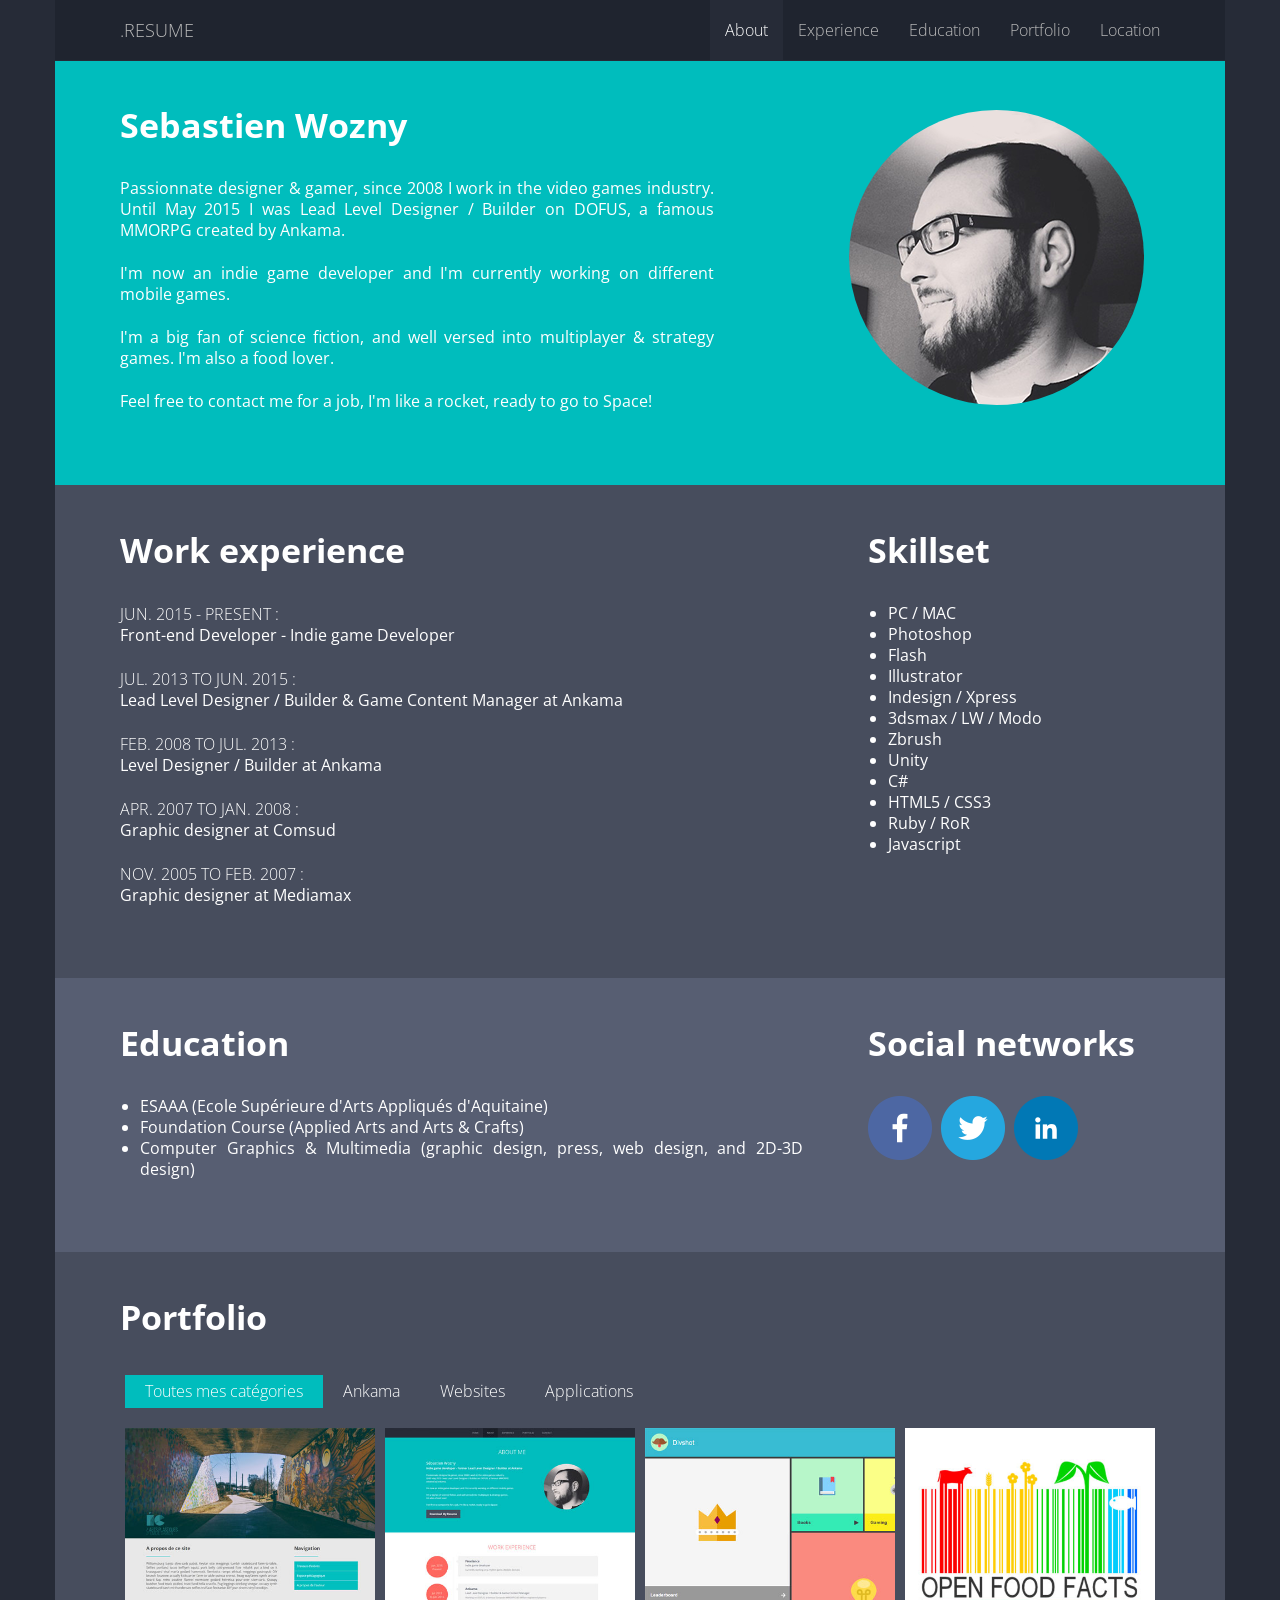
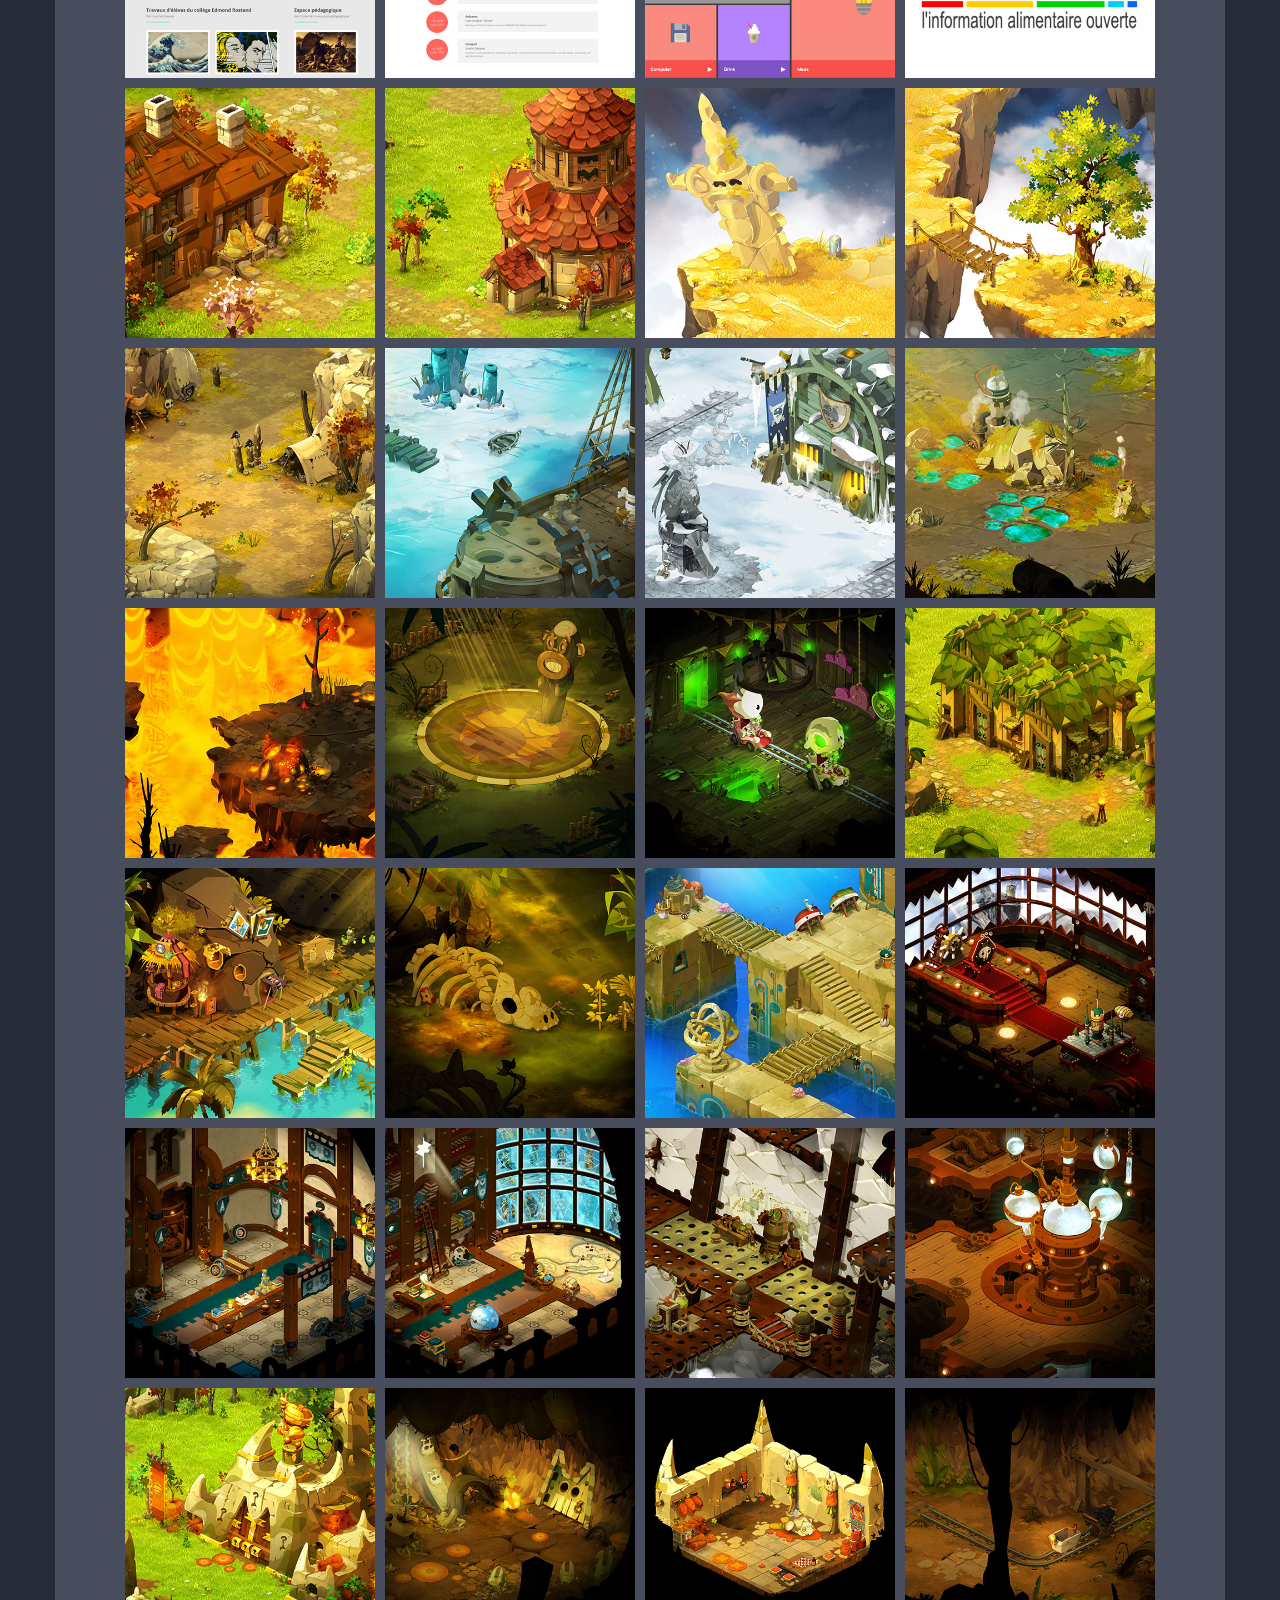
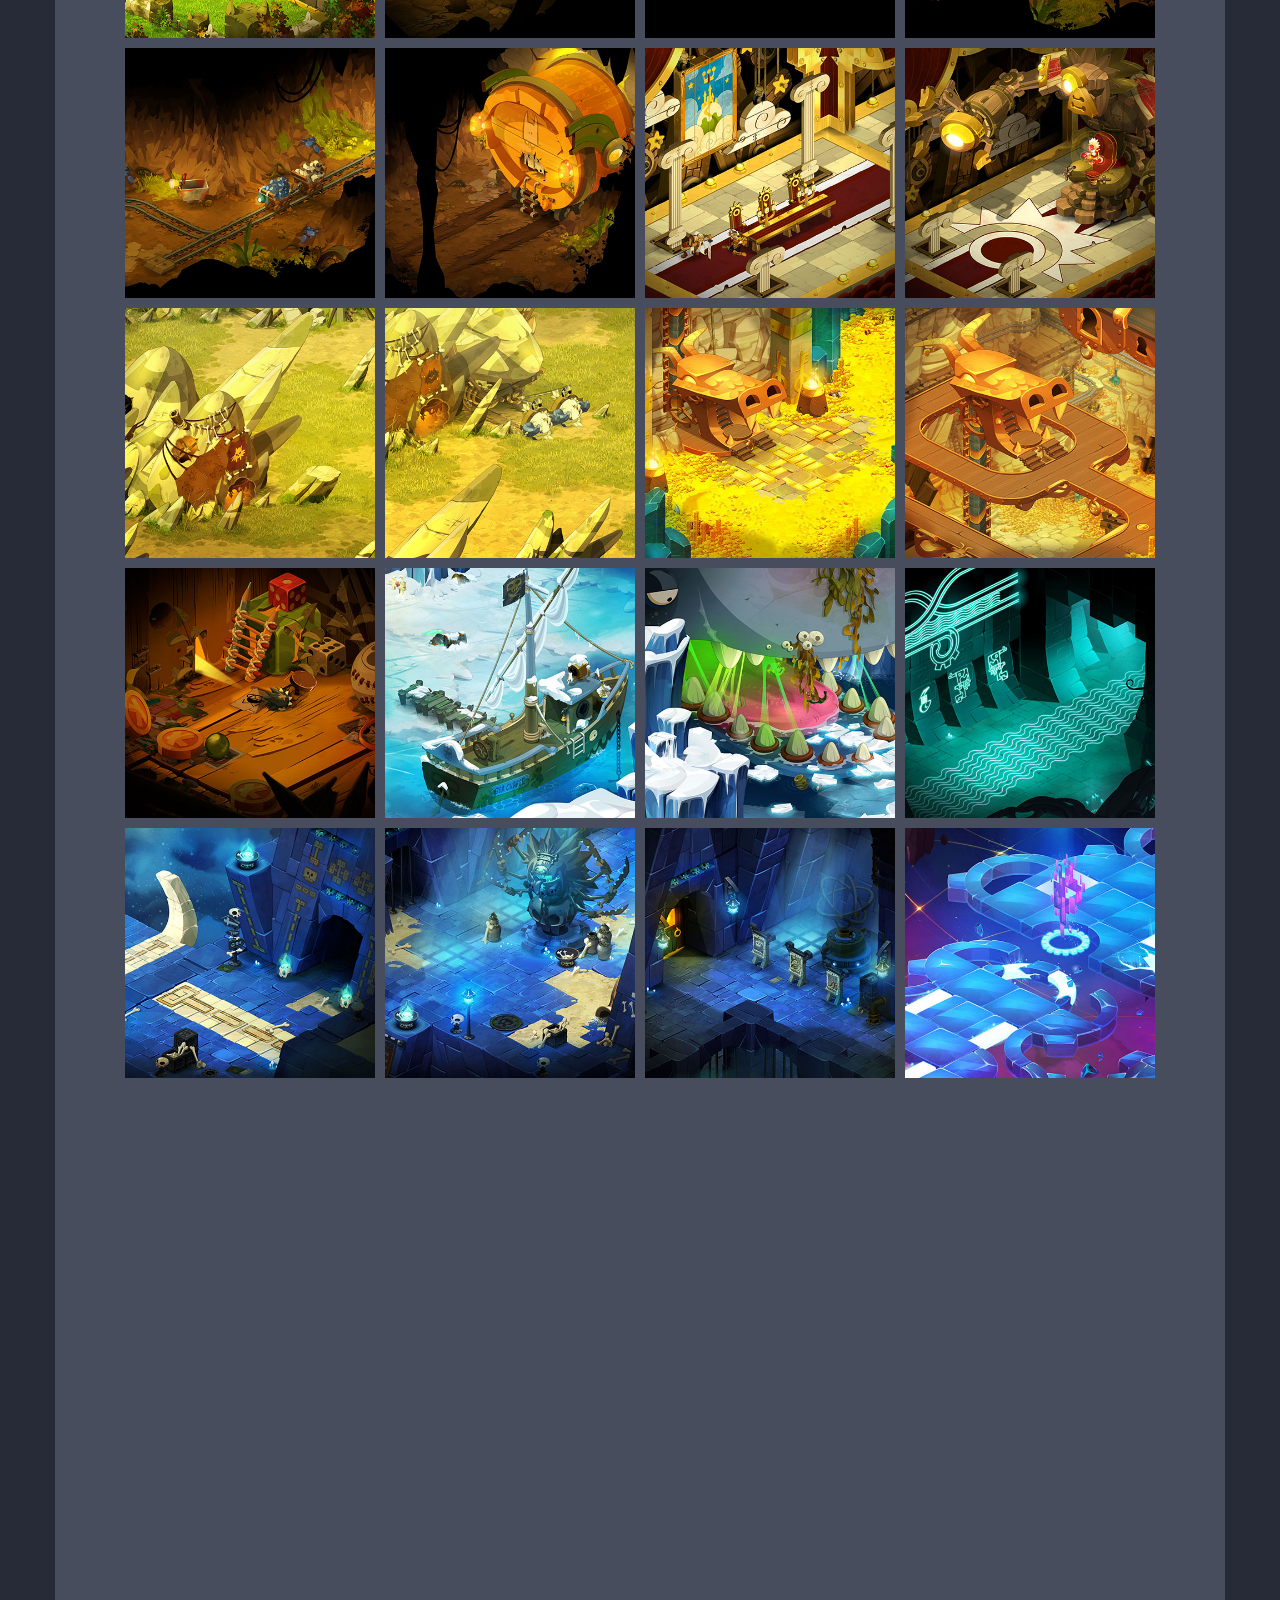
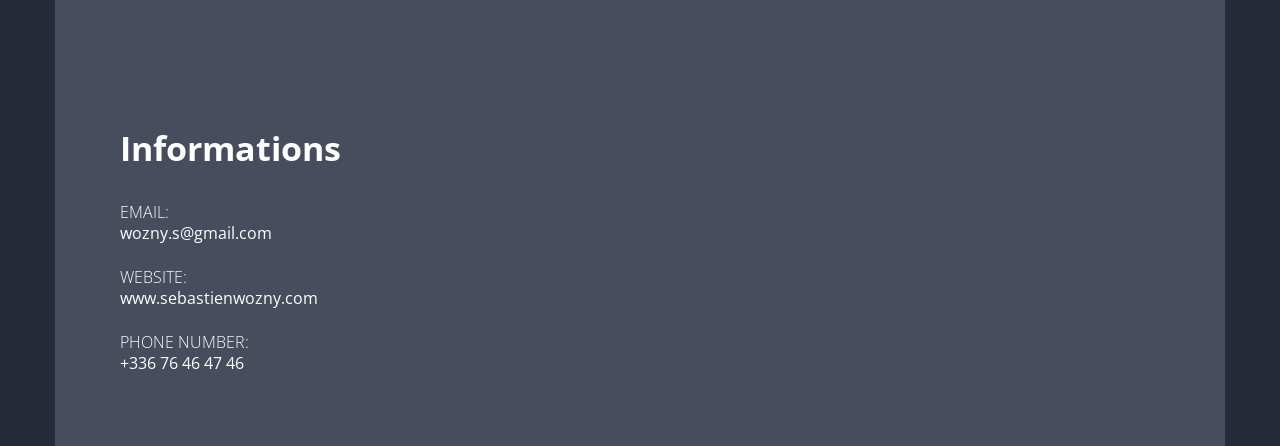
<file: Files_CV/index.html>
<!DOCTYPE html>
<html lang="en">
  <head>
    <meta charset="utf-8">
    <meta http-equiv="X-UA-Compatible" content="IE=edge">
    <meta name="viewport" content="width=device-width, initial-scale=1">
    <title>.Resume</title>
    <link href='https://fonts.googleapis.com/css?family=Open+Sans:400,600,700,600italic,400italic' rel='stylesheet' type='text/css'>
    <link href="css/bootstrap.min.css" rel="stylesheet">
    <link href="css/application.css" rel="stylesheet">
    <link href="css/responsive.css" rel="stylesheet">
  </head>
  <body data-spy="scroll" data-target=".navbar" data-offset="61">
    <div class="container">
      <nav class="navbar navbar-default navbar-fixed-top container">
          <div class="navbar-header">
            <button type="button" data-target=".navbar-collapse" data-toggle="collapse" class="navbar-toggle">
              <span class="icon-bar"></span>
              <span class="icon-bar"></span>
              <span class="icon-bar"></span>
            </button>
            <a href="#about" class="navbar-brand">.RESUME</a>
          </div>
          <div class="collapse navbar-collapse">
            <ul class="nav navbar-nav navbar-right">
              <li class="active"><a href="#about">About</a></li>
              <li><a href="#experience">Experience</a></li>
              <li><a href="#formation">Education</a></li>
              <li><a href="#portfolio">Portfolio</a></li>
              <li><a href="#adress">Location</a></li>
            </ul>
          </div>
      </nav>
    </div>

    <header>
      <div class="container topspace">
        <div class="row" id="about">
          <div class="col-md-7">
            <h1>Sebastien Wozny</h1>
            <p>Passionnate designer & gamer, since 2008 I work in the video games industry. Until May 2015 I was Lead Level Designer / Builder on DOFUS, a famous MMORPG created by Ankama.</p>
            <p>I'm now an indie game developer and I'm currently working on different mobile games.</p>
            <p>I'm a big fan of science fiction, and well versed into multiplayer & strategy games. I'm also a food lover.</p>
            <p>Feel free to contact me for a job, I'm like a rocket, ready to go to Space!</p>
          </div>

          <div class="col-md-4  col-md-offset-1">
            <img src="img/sebastien_wozny.png" alt="Sebastien Wozny" class="img-responsive">
          </div>
        </div>
      </div><!-- /.container -->
    </header><!-- /.header -->
    
    <main>
      <div class="container">
        <div class="row" id="experience">
          <div class="col-md-8">
            <h1>Work experience</h1>
            <h2>Jun. 2015 - Present :</h2>
            <p>Front-end Developer - Indie game Developer</p>
            <h2>Jul. 2013 to Jun. 2015 :</h2>
            <p>Lead Level Designer / Builder & Game Content Manager at Ankama</p>
            <h2>Feb. 2008 to Jul. 2013 :</h2>
            <p>Level Designer / Builder at Ankama</p>
            <h2>Apr. 2007 to Jan. 2008 :</h2>
            <p>Graphic designer at Comsud</p>
            <h2>Nov. 2005 to Feb. 2007 :</h2>
            <p>Graphic designer at Mediamax</p>
          </div>

          <div class="col-md-4 space">
            <h1>Skillset</h1>
            <ul>
              <li>PC / MAC</li>
              <li>Photoshop</li>
              <li>Flash</li>
              <li>Illustrator</li>
              <li>Indesign / Xpress</li>
              <li>3dsmax / LW / Modo</li>
              <li>Zbrush</li>
              <li>Unity</li>
              <li>C#</li>
              <li>HTML5 / CSS3</li>
              <li>Ruby / RoR</li>
              <li>Javascript</li>
            </ul>
          </div>
        </div>

        <div class="row" id="formation">
          <div class="col-md-8">
            <h1>Education</h1>
            <ul>
              <li>ESAAA (Ecole Supérieure d'Arts Appliqués d'Aquitaine)</li>
              <li>Foundation Course (Applied Arts and Arts & Crafts)</li>
              <li>Computer Graphics & Multimedia (graphic design, press, web design, and 2D-3D design)</li>
            </ul>
          </div>

          <div class="col-md-4 space">
            <h1>Social networks</h1>
            <div class="social">
              <a href="https://www.facebook.com/wozny.s" target="_blank"><img src="img/facebook.png" alt="Facebook" class="icons"></a>
              <a href="https://twitter.com/Aasimar" target="_blank"><img src="img/twitter.png" alt="Twitter" class="icons"></a>
              <a href="https://www.linkedin.com/in/sebastienwozny" target="_blank"><img src="img/linkedin.png" alt="Linkedin" class="icons"></a>
            </div>
          </div>
        </div>

        <div class="row" id="portfolio">
          <div class="col-md-12">
            <h1>Portfolio</h1>
            <ul id="filters" class="clearfix row">
              <li><span class="filter active" data-filter="cat1 cat2 cat3 cat4">Toutes mes catégories</span></li>
              <li><span class="filter" data-filter="cat1">Ankama</span></li>
              <li><span class="filter" data-filter="cat2">Websites</span></li>
              <li><span class="filter" data-filter="cat3">Applications</span></li>
            </ul>

            <div id="portfoliolist">
            <div class="portfolio cat2" data-cat="cat2">
                <div class="portfolio-wrapper">         
                  <img src="img/portfolio/websites/thumb/01.jpg" alt="" />
                  <div class="label">
                    <div class="label-text">
                      <a class="text-title">Blog for students</a>
                      <span class="text-category">HTML5/CSS3/Ruby on Rails/JS</span>
                    </div>
                    <div class="label-bg"></div>
                  </div>
                </div>
              </div> 

              <div class="portfolio cat2" data-cat="cat2">
                <div class="portfolio-wrapper">         
                  <img src="img/portfolio/websites/thumb/02.jpg" alt="" />
                  <div class="label">
                    <div class="label-text">
                      <a class="text-title">Personnal website</a>
                      <span class="text-category">HTML5/CSS3/JS</span>
                    </div>
                    <div class="label-bg"></div>
                  </div>
                </div>
              </div> 

              <div class="portfolio cat2" data-cat="cat2">
                <div class="portfolio-wrapper">         
                  <img src="img/portfolio/websites/thumb/03.jpg" alt="" />
                  <div class="label">
                    <div class="label-text">
                      <a class="text-title">DivShot</a>
                      <span class="text-category">HTML5/CSS3/Bootstrap</span>
                    </div>
                    <div class="label-bg"></div>
                  </div>
                </div>
              </div> 

              <div class="portfolio cat3" data-cat="cat3">
                <div class="portfolio-wrapper">         
                  <img src="img/portfolio/applications/thumb/01.jpg" alt="" />
                  <div class="label">
                    <div class="label-text">
                      <a class="text-title">OpenFoodFacts Application</a>
                      <span class="text-category">Ruby/Json</span>
                    </div>
                    <div class="label-bg"></div>
                  </div>
                </div>
              </div> 

              <div class="portfolio cat1" data-cat="cat1">
                <div class="portfolio-wrapper">             
                  <img src="img/portfolio/dofus/thumb/01.jpg" alt="" />
                  <div class="label">
                    <div class="label-text">
                      <a class="text-title">DOFUS</a>
                      <span class="text-category">Level Design</span>
                    </div>
                    <div class="label-bg"></div>
                  </div>
                </div>
              </div>              

              <div class="portfolio cat1" data-cat="cat1">
                <div class="portfolio-wrapper">         
                  <img src="img/portfolio/dofus/thumb/02.jpg" alt="" />
                  <div class="label">
                    <div class="label-text">
                      <a class="text-title">DOFUS</a>
                      <span class="text-category">Level Design</span>
                    </div>
                    <div class="label-bg"></div>
                  </div>
                </div>
              </div>      

              <div class="portfolio cat1" data-cat="cat1">
                <div class="portfolio-wrapper">         
                  <img src="img/portfolio/dofus/thumb/03.jpg" alt="" />
                  <div class="label">
                    <div class="label-text">
                      <a class="text-title">DOFUS</a>
                      <span class="text-category">Level Design</span>
                    </div>
                    <div class="label-bg"></div>
                  </div>
                </div>
              </div>  

              <div class="portfolio cat1" data-cat="cat1">
                <div class="portfolio-wrapper">
                  <img src="img/portfolio/dofus/thumb/04.jpg" alt="" />
                  <div class="label">
                    <div class="label-text">
                      <a class="text-title">DOFUS</a>
                      <span class="text-category">Level Design</span>
                    </div>
                    <div class="label-bg"></div>
                  </div>
                </div>
              </div>          

              <div class="portfolio cat1" data-cat="cat1">
                <div class="portfolio-wrapper">         
                  <img src="img/portfolio/dofus/thumb/05.jpg" alt="" />
                  <div class="label">
                    <div class="label-text">
                      <a class="text-title">DOFUS</a>
                      <span class="text-category">Level Design</span>
                    </div>
                    <div class="label-bg"></div>
                  </div>
                </div>
              </div>

              <div class="portfolio cat1" data-cat="cat1">
                <div class="portfolio-wrapper">         
                  <img src="img/portfolio/dofus/thumb/06.jpg" alt="" />
                  <div class="label">
                    <div class="label-text">
                      <a class="text-title">DOFUS</a>
                      <span class="text-category">Level Design</span>
                    </div>
                    <div class="label-bg"></div>
                  </div>
                </div>
              </div>                                                      

              <div class="portfolio cat1" data-cat="cat1">
                <div class="portfolio-wrapper">         
                  <img src="img/portfolio/dofus/thumb/07.jpg" alt="" />
                  <div class="label">
                    <div class="label-text">
                      <a class="text-title">DOFUS</a>
                      <span class="text-category">Level Design</span>
                    </div>
                    <div class="label-bg"></div>
                  </div>
                </div>
              </div>                              


              <div class="portfolio cat1" data-cat="cat1">
                <div class="portfolio-wrapper">         
                  <img src="img/portfolio/dofus/thumb/08.jpg" alt="" />
                  <div class="label">
                    <div class="label-text">
                      <a class="text-title">DOFUS</a>
                      <span class="text-category">Level Design</span>
                    </div>
                    <div class="label-bg"></div>
                  </div>
                </div>
              </div> 

              <div class="portfolio cat1" data-cat="cat1">
                <div class="portfolio-wrapper">         
                  <img src="img/portfolio/dofus/thumb/09.jpg" alt="" />
                  <div class="label">
                    <div class="label-text">
                      <a class="text-title">DOFUS</a>
                      <span class="text-category">Level Design</span>
                    </div>
                    <div class="label-bg"></div>
                  </div>
                </div>
              </div> 

              <div class="portfolio cat1" data-cat="cat1">
                <div class="portfolio-wrapper">         
                  <img src="img/portfolio/dofus/thumb/10.jpg" alt="" />
                  <div class="label">
                    <div class="label-text">
                      <a class="text-title">DOFUS</a>
                      <span class="text-category">Level Design</span>
                    </div>
                    <div class="label-bg"></div>
                  </div>
                </div>
              </div> 

              <div class="portfolio cat1" data-cat="cat1">
                <div class="portfolio-wrapper">         
                  <img src="img/portfolio/dofus/thumb/11.jpg" alt="" />
                  <div class="label">
                    <div class="label-text">
                      <a class="text-title">DOFUS</a>
                      <span class="text-category">Level Design</span>
                    </div>
                    <div class="label-bg"></div>
                  </div>
                </div>
              </div> 

              <div class="portfolio cat1" data-cat="cat1">
                <div class="portfolio-wrapper">         
                  <img src="img/portfolio/dofus/thumb/12.jpg" alt="" />
                  <div class="label">
                    <div class="label-text">
                      <a class="text-title">DOFUS</a>
                      <span class="text-category">Level Design</span>
                    </div>
                    <div class="label-bg"></div>
                  </div>
                </div>
              </div> 

              <div class="portfolio cat1" data-cat="cat1">
                <div class="portfolio-wrapper">         
                  <img src="img/portfolio/dofus/thumb/13.jpg" alt="" />
                  <div class="label">
                    <div class="label-text">
                      <a class="text-title">DOFUS</a>
                      <span class="text-category">Level Design</span>
                    </div>
                    <div class="label-bg"></div>
                  </div>
                </div>
              </div> 

              <div class="portfolio cat1" data-cat="cat1">
                <div class="portfolio-wrapper">         
                  <img src="img/portfolio/dofus/thumb/14.jpg" alt="" />
                  <div class="label">
                    <div class="label-text">
                      <a class="text-title">DOFUS</a>
                      <span class="text-category">Level Design</span>
                    </div>
                    <div class="label-bg"></div>
                  </div>
                </div>
              </div> 

              <div class="portfolio cat1" data-cat="cat1">
                <div class="portfolio-wrapper">         
                  <img src="img/portfolio/dofus/thumb/15.jpg" alt="" />
                  <div class="label">
                    <div class="label-text">
                      <a class="text-title">DOFUS</a>
                      <span class="text-category">Level Design</span>
                    </div>
                    <div class="label-bg"></div>
                  </div>
                </div>
              </div> 

              <div class="portfolio cat1" data-cat="cat1">
                <div class="portfolio-wrapper">         
                  <img src="img/portfolio/dofus/thumb/16.jpg" alt="" />
                  <div class="label">
                    <div class="label-text">
                      <a class="text-title">DOFUS</a>
                      <span class="text-category">Level Design</span>
                    </div>
                    <div class="label-bg"></div>
                  </div>
                </div>
              </div> 

              <div class="portfolio cat1" data-cat="cat1">
                <div class="portfolio-wrapper">         
                  <img src="img/portfolio/dofus/thumb/17.jpg" alt="" />
                  <div class="label">
                    <div class="label-text">
                      <a class="text-title">DOFUS</a>
                      <span class="text-category">Level Design</span>
                    </div>
                    <div class="label-bg"></div>
                  </div>
                </div>
              </div> 

              <div class="portfolio cat1" data-cat="cat1">
                <div class="portfolio-wrapper">         
                  <img src="img/portfolio/dofus/thumb/18.jpg" alt="" />
                  <div class="label">
                    <div class="label-text">
                      <a class="text-title">DOFUS</a>
                      <span class="text-category">Level Design</span>
                    </div>
                    <div class="label-bg"></div>
                  </div>
                </div>
              </div> 

              <div class="portfolio cat1" data-cat="cat1">
                <div class="portfolio-wrapper">         
                  <img src="img/portfolio/dofus/thumb/19.jpg" alt="" />
                  <div class="label">
                    <div class="label-text">
                      <a class="text-title">DOFUS</a>
                      <span class="text-category">Level Design</span>
                    </div>
                    <div class="label-bg"></div>
                  </div>
                </div>
              </div> 

              <div class="portfolio cat1" data-cat="cat1">
                <div class="portfolio-wrapper">         
                  <img src="img/portfolio/dofus/thumb/20.jpg" alt="" />
                  <div class="label">
                    <div class="label-text">
                      <a class="text-title">DOFUS</a>
                      <span class="text-category">Level Design</span>
                    </div>
                    <div class="label-bg"></div>
                  </div>
                </div>
              </div> 

              <div class="portfolio cat1" data-cat="cat1">
                <div class="portfolio-wrapper">         
                  <img src="img/portfolio/dofus/thumb/21.jpg" alt="" />
                  <div class="label">
                    <div class="label-text">
                      <a class="text-title">DOFUS</a>
                      <span class="text-category">Level Design</span>
                    </div>
                    <div class="label-bg"></div>
                  </div>
                </div>
              </div> 

              <div class="portfolio cat1" data-cat="cat1">
                <div class="portfolio-wrapper">         
                  <img src="img/portfolio/dofus/thumb/22.jpg" alt="" />
                  <div class="label">
                    <div class="label-text">
                      <a class="text-title">DOFUS</a>
                      <span class="text-category">Level Design</span>
                    </div>
                    <div class="label-bg"></div>
                  </div>
                </div>
              </div> 

              <div class="portfolio cat1" data-cat="cat1">
                <div class="portfolio-wrapper">         
                  <img src="img/portfolio/dofus/thumb/23.jpg" alt="" />
                  <div class="label">
                    <div class="label-text">
                      <a class="text-title">DOFUS</a>
                      <span class="text-category">Level Design</span>
                    </div>
                    <div class="label-bg"></div>
                  </div>
                </div>
              </div> 

              <div class="portfolio cat1" data-cat="cat1">
                <div class="portfolio-wrapper">         
                  <img src="img/portfolio/dofus/thumb/24.jpg" alt="" />
                  <div class="label">
                    <div class="label-text">
                      <a class="text-title">DOFUS</a>
                      <span class="text-category">Level Design</span>
                    </div>
                    <div class="label-bg"></div>
                  </div>
                </div>
              </div> 

              <div class="portfolio cat1" data-cat="cat1">
                <div class="portfolio-wrapper">         
                  <img src="img/portfolio/dofus/thumb/26.jpg" alt="" />
                  <div class="label">
                    <div class="label-text">
                      <a class="text-title">DOFUS</a>
                      <span class="text-category">Level Design</span>
                    </div>
                    <div class="label-bg"></div>
                  </div>
                </div>
              </div> 

              <div class="portfolio cat1" data-cat="cat1">
                <div class="portfolio-wrapper">         
                  <img src="img/portfolio/dofus/thumb/27.jpg" alt="" />
                  <div class="label">
                    <div class="label-text">
                      <a class="text-title">DOFUS</a>
                      <span class="text-category">Level Design</span>
                    </div>
                    <div class="label-bg"></div>
                  </div>
                </div>
              </div> 

              <div class="portfolio cat1" data-cat="cat1">
                <div class="portfolio-wrapper">         
                  <img src="img/portfolio/dofus/thumb/28.jpg" alt="" />
                  <div class="label">
                    <div class="label-text">
                      <a class="text-title">DOFUS</a>
                      <span class="text-category">Level Design</span>
                    </div>
                    <div class="label-bg"></div>
                  </div>
                </div>
              </div> 

              <div class="portfolio cat1" data-cat="cat1">
                <div class="portfolio-wrapper">         
                  <img src="img/portfolio/dofus/thumb/29.jpg" alt="" />
                  <div class="label">
                    <div class="label-text">
                      <a class="text-title">DOFUS</a>
                      <span class="text-category">Level Design</span>
                    </div>
                    <div class="label-bg"></div>
                  </div>
                </div>
              </div> 

              <div class="portfolio cat1" data-cat="cat1">
                <div class="portfolio-wrapper">         
                  <img src="img/portfolio/dofus/thumb/30.jpg" alt="" />
                  <div class="label">
                    <div class="label-text">
                      <a class="text-title">DOFUS</a>
                      <span class="text-category">Level Design</span>
                    </div>
                    <div class="label-bg"></div>
                  </div>
                </div>
              </div> 

              <div class="portfolio cat1" data-cat="cat1">
                <div class="portfolio-wrapper">         
                  <img src="img/portfolio/dofus/thumb/31.jpg" alt="" />
                  <div class="label">
                    <div class="label-text">
                      <a class="text-title">DOFUS</a>
                      <span class="text-category">Level Design</span>
                    </div>
                    <div class="label-bg"></div>
                  </div>
                </div>
              </div> 

              <div class="portfolio cat1" data-cat="cat1">
                <div class="portfolio-wrapper">         
                  <img src="img/portfolio/dofus/thumb/32.jpg" alt="" />
                  <div class="label">
                    <div class="label-text">
                      <a class="text-title">DOFUS</a>
                      <span class="text-category">Level Design</span>
                    </div>
                    <div class="label-bg"></div>
                  </div>
                </div>
              </div> 

              <div class="portfolio cat1" data-cat="cat1">
                <div class="portfolio-wrapper">         
                  <img src="img/portfolio/dofus/thumb/33.jpg" alt="" />
                  <div class="label">
                    <div class="label-text">
                      <a class="text-title">DOFUS</a>
                      <span class="text-category">Level Design</span>
                    </div>
                    <div class="label-bg"></div>
                  </div>
                </div>
              </div> 

              <div class="portfolio cat1" data-cat="cat1">
                <div class="portfolio-wrapper">         
                  <img src="img/portfolio/dofus/thumb/34.jpg" alt="" />
                  <div class="label">
                    <div class="label-text">
                      <a class="text-title">DOFUS</a>
                      <span class="text-category">Level Design</span>
                    </div>
                    <div class="label-bg"></div>
                  </div>
                </div>
              </div> 

              <div class="portfolio cat1" data-cat="cat1">
                <div class="portfolio-wrapper">         
                  <img src="img/portfolio/dofus/thumb/35.jpg" alt="" />
                  <div class="label">
                    <div class="label-text">
                      <a class="text-title">DOFUS</a>
                      <span class="text-category">Level Design</span>
                    </div>
                    <div class="label-bg"></div>
                  </div>
                </div>
              </div> 

              <div class="portfolio cat1" data-cat="cat1">
                <div class="portfolio-wrapper">         
                  <img src="img/portfolio/dofus/thumb/36.jpg" alt="" />
                  <div class="label">
                    <div class="label-text">
                      <a class="text-title">DOFUS</a>
                      <span class="text-category">Level Design</span>
                    </div>
                    <div class="label-bg"></div>
                  </div>
                </div>
              </div> 

              <div class="portfolio cat1" data-cat="cat1">
                <div class="portfolio-wrapper">         
                  <img src="img/portfolio/dofus/thumb/37.jpg" alt="" />
                  <div class="label">
                    <div class="label-text">
                      <a class="text-title">DOFUS</a>
                      <span class="text-category">Level Design</span>
                    </div>
                    <div class="label-bg"></div>
                  </div>
                </div>
              </div> 

              <div class="portfolio cat1" data-cat="cat1">
                <div class="portfolio-wrapper">         
                  <img src="img/portfolio/dofus/thumb/38.jpg" alt="" />
                  <div class="label">
                    <div class="label-text">
                      <a class="text-title">DOFUS</a>
                      <span class="text-category">Level Design</span>
                    </div>
                    <div class="label-bg"></div>
                  </div>
                </div>
              </div> 

              <div class="portfolio cat1" data-cat="cat1">
                <div class="portfolio-wrapper">         
                  <img src="img/portfolio/dofus/thumb/39.jpg" alt="" />
                  <div class="label">
                    <div class="label-text">
                      <a class="text-title">DOFUS</a>
                      <span class="text-category">Level Design</span>
                    </div>
                    <div class="label-bg"></div>
                  </div>
                </div>
              </div> 

              <div class="portfolio cat1" data-cat="cat1">
                <div class="portfolio-wrapper">         
                  <img src="img/portfolio/dofus/thumb/40.jpg" alt="" />
                  <div class="label">
                    <div class="label-text">
                      <a class="text-title">DOFUS</a>
                      <span class="text-category">Level Design</span>
                    </div>
                    <div class="label-bg"></div>
                  </div>
                </div>
              </div> 

              <div class="portfolio cat1" data-cat="cat1">
                <div class="portfolio-wrapper">         
                  <img src="img/portfolio/dofus/thumb/41.jpg" alt="" />
                  <div class="label">
                    <div class="label-text">
                      <a class="text-title">DOFUS</a>
                      <span class="text-category">Level Design</span>
                    </div>
                    <div class="label-bg"></div>
                  </div>
                </div>
              </div> 

            </div>
          </div>
        </div>
      </div><!-- /.container -->
    </main><!-- /.main -->

    <footer>
      <div class="container">
        <div class="row" id="adress">
          <div class="col-md-12 nospace">
            <div class="showmap">
              <iframe src="https://www.google.com/maps/embed?pb=!1m18!1m12!1m3!1d2525.5413351461007!2d3.156129215930853!3d50.728447875175284!2m3!1f0!2f0!3f0!3m2!1i1024!2i768!4f13.1!3m3!1m2!1s0x47c32f28271eaa55%3A0xad2342945254f9ab!2s11+Rue+Saint-Blaise%2C+59200+Tourcoing!5e0!3m2!1sfr!2sfr!4v1447748511891" width="100%" height="100%" frameborder="0" style="border:0" allowfullscreen>
              </iframe>
            </div>
          </div>
        </div>
        <div class="row" id="informations">
          <div class="col-md-12">
            <h1>Informations</h1>
            <h2>Email:</h2>
            <a href="mailto:wozny.s@gmail.com"><p>wozny.s@gmail.com</p></a>
            <h2>Website:</h2>
            <a href="http://www.sebastienwozny.com" target="_blank"><p>www.sebastienwozny.com</p></a>
            <h2>Phone number:</h2>
            <p>+336 76 46 47 46</p>
          </div>
        </div>
      </div><!-- /.container -->
    </footer><!-- /.footer -->

    <script src="https://ajax.googleapis.com/ajax/libs/jquery/1.11.3/jquery.min.js"></script>
    <script src="js/bootstrap.min.js"></script>
    <script src="js/scrollmovement.js"></script>
    <script type="text/javascript" src="js/jquery.easing.min.js"></script>
    <script type="text/javascript" src="js/jquery.mixitup.min.js"></script>
    <script type="text/javascript" src="js/portfolio.js"></script>
  </body>
</html>
</file>
<file: Files_CV/css/application.css>
/* General */

html, body { height: 100%; }

body {
  color: #FFF;
  font-family: 'Open Sans', sans-serif;
  font-weight: 300;
  font-size: 16px;
  text-align: justify;
  position: relative;
  background: #262b37;
  width: 100%;
  margin: 0;
  overflow-x: hidden;
}

/* Navbar */

.navbar-default {
  background-color: #1f242f;
  border-color: #262b37;
}
.navbar-default .navbar-brand {
  color: #bbbbbb;
}
.navbar-default .navbar-brand:hover, .navbar-default .navbar-brand:focus {
  color: #ffffff;
}
.navbar-default .navbar-text {
  color: #bbbbbb;
}
.navbar-default .navbar-nav > li > a {
  color: #bbbbbb;
}
.navbar-default .navbar-nav > li > a:hover, .navbar-default .navbar-nav > li > a:focus {
  color: #ffffff;
}
.navbar-default .navbar-nav > .active > a, .navbar-default .navbar-nav > .active > a:hover, .navbar-default .navbar-nav > .active > a:focus {
  color: #ffffff;
  background-color: #262b37;
}
.navbar-default .navbar-nav > .open > a, .navbar-default .navbar-nav > .open > a:hover, .navbar-default .navbar-nav > .open > a:focus {
  color: #ffffff;
  background-color: #262b37;
}
.navbar-default .navbar-toggle {
  border-color: #262b37;
}
.navbar-default .navbar-toggle:hover, .navbar-default .navbar-toggle:focus {
  background-color: #262b37;
}
.navbar-default .navbar-toggle .icon-bar {
  background-color: #bbbbbb;
}
.navbar-default .navbar-collapse,
.navbar-default .navbar-form {
  border-color: #bbbbbb;
}
.navbar-default .navbar-link {
  color: #bbbbbb;
}
.navbar-default .navbar-link:hover {
  color: #ffffff;
}

.navbar-toggle {
    margin-top: 14px;
}

.navbar-brand {
  padding-left: 50px;
}

.navbar-right {
  padding-right: 50px;
}

.navbar-nav>li>a, .navbar-brand {
  padding-top: 20px;
  padding-bottom: 20px;
}

/* Sections */

#about, #experience, #formation, #informations, #portfolio {
  padding: 20px 50px 50px 50px;
}

#about {
  background-color: #00bdbd;
}

#experience, #adress, #informations, #portfolio  {
  background-color: #474d5d;
}

#formation{
  background: #575e72;
}

#portfolio {
  -webkit-transition: all 1s ease;
  -moz-transition: all 1s ease;
  -o-transition: all 1s ease;
  transition: all 1s ease;  
}

.space {
  padding-left: 50px;
}

.nospace {
  padding-left: 0;
  padding-right: 0;
}

.topspace {
  padding-top: 60px;
}

/* Images */

.img-responsive {
  border-radius: 50%;
  margin:30px auto;
}

.icons {
  padding: 0px 5px 0 0;
}

/* Text */

p {
  font-size:16px;
  line-height:21px;
  font-weight:400;
  padding-bottom:22px;
  margin:0;
  text-align: justify;
}

a:link {
  text-decoration: none;
  color: #FFF;
}

a:hover, a:visited {
  text-decoration: none;
  color: #FFF;
}

.text-title {
  text-decoration: none;
  font-size:14px;
  font-weight:400;
  color: #FFF;
}

.text-category {
  text-decoration: none;
  font-size:12px;
  font-weight:400;
  color: #bbbbbb;
  margin-top: 5px;
}

h1 {
  white-space: nowrap;
  font-size:34px;
  line-height:90px;
  font-weight:700;
  margin:0;
  padding-bottom:8px;
}

h2 {
  font-size:16px;
  line-height:22px;
  padding-bottom:0px;
  font-weight:300;
  text-transform:uppercase;
  margin:0;
}

.col-md-8 ul, .col-md-4 ul {
  font-size:16px;
  line-height:21px;
  font-weight:400;
  padding-left: 20px;
  padding-bottom:22px;
  margin:0px;
}

/* Porfolio */

#filters {
  margin:.5%;
  padding:0;
  list-style:none;
}

#filters li {
  float:left;
}

#filters li span {
  display: block;
  padding:5px 20px;   
  margin-bottom: 10px;    
  text-decoration:none;
  color:#FFF;
  cursor: pointer;
}

#filters li span.active {
  background: #00bdbd;
  color:#fff;
}


#portfoliolist .portfolio {
  -webkit-box-sizing: border-box;
  -moz-box-sizing: border-box;
  -o-box-sizing: border-box;
  width:24%;
  margin:.5%;
  display:none;
  float:left;
  overflow:hidden;
}

.portfolio-wrapper {
  overflow:hidden;
  position: relative !important;
  background: #666;
  cursor:pointer;
}

.portfolio img {
  max-width:100%;
  position: relative;
}

.portfolio .label {
  position: absolute;
  display: block;
  width: 100%;
  height:60px;
  bottom:-60px;
}

.portfolio .label-bg {
  background: #262b37;
  width: 100%;
  height:100%;
  position: absolute;
  top:0;
  left:0;
}

.portfolio .label-text {
  color:#fff;
  position: relative;
  z-index:500;
  padding:10px 10px;
}

.portfolio .text-category {
  display:block;
}


/* Google map */

.showmap {
  width: 100%;
  margin: 0 auto;
  height: 550px;
}

iframe {
  margin-bottom: -5px;
}
</file>
<file: Files_CV/css/responsive.css>
@media (max-width: 767px) {
  .space {
    padding-left: 15px;
  }
  #about, #experience, #formation, #informations, #portfolio {
  padding: 20px 20px 20px 20px;
  }
  .navbar-default .navbar-nav .open .dropdown-menu > li > a {
    color: #bbbbbb;
  }
  .navbar-default .navbar-nav .open .dropdown-menu > li > a:hover, .navbar-default .navbar-nav .open .dropdown-menu > li > a:focus {
    color: #ffffff;
  }
  .navbar-default .navbar-nav .open .dropdown-menu > .active > a, .navbar-default .navbar-nav .open .dropdown-menu > .active > a:hover, .navbar-default .navbar-nav .open .dropdown-menu > .active > a:focus {
    color: #ffffff;
    background-color: #262b37;
  }
  .container>.navbar-header {
    padding-bottom: 10px;
  }
  .navbar-nav>li>a, .navbar-brand {
    padding-left: 50px;
    padding-right: 0;
  }
  .navbar-right {
    padding-right: 0;
  }
  .navbar-brand {
    padding-left: 30px;
  }
  #portfoliolist .portfolio {
    width:100%;
    max-width:400px;
    float: none;
    margin:0 auto;
  }   
  #portfoliolist {
    text-align: center;    
  }
  h1, h2, ul, .social, .col-md-8 p, .col-md-12 p {
    text-align: center;
  }
  .nav li {
    text-align: left;
  }
  li {
    list-style-type: none;
  }
  #filters li {
    float: none;
  }
  .showmap {
  height: 300px;
}

@media (min-width: 768px) and (max-width: 991px) {
  .space {
    padding-left: 15px;
  }

  #portfoliolist .portfolio {
    width:48%;
    margin:1%;
  }    
}
</file>
